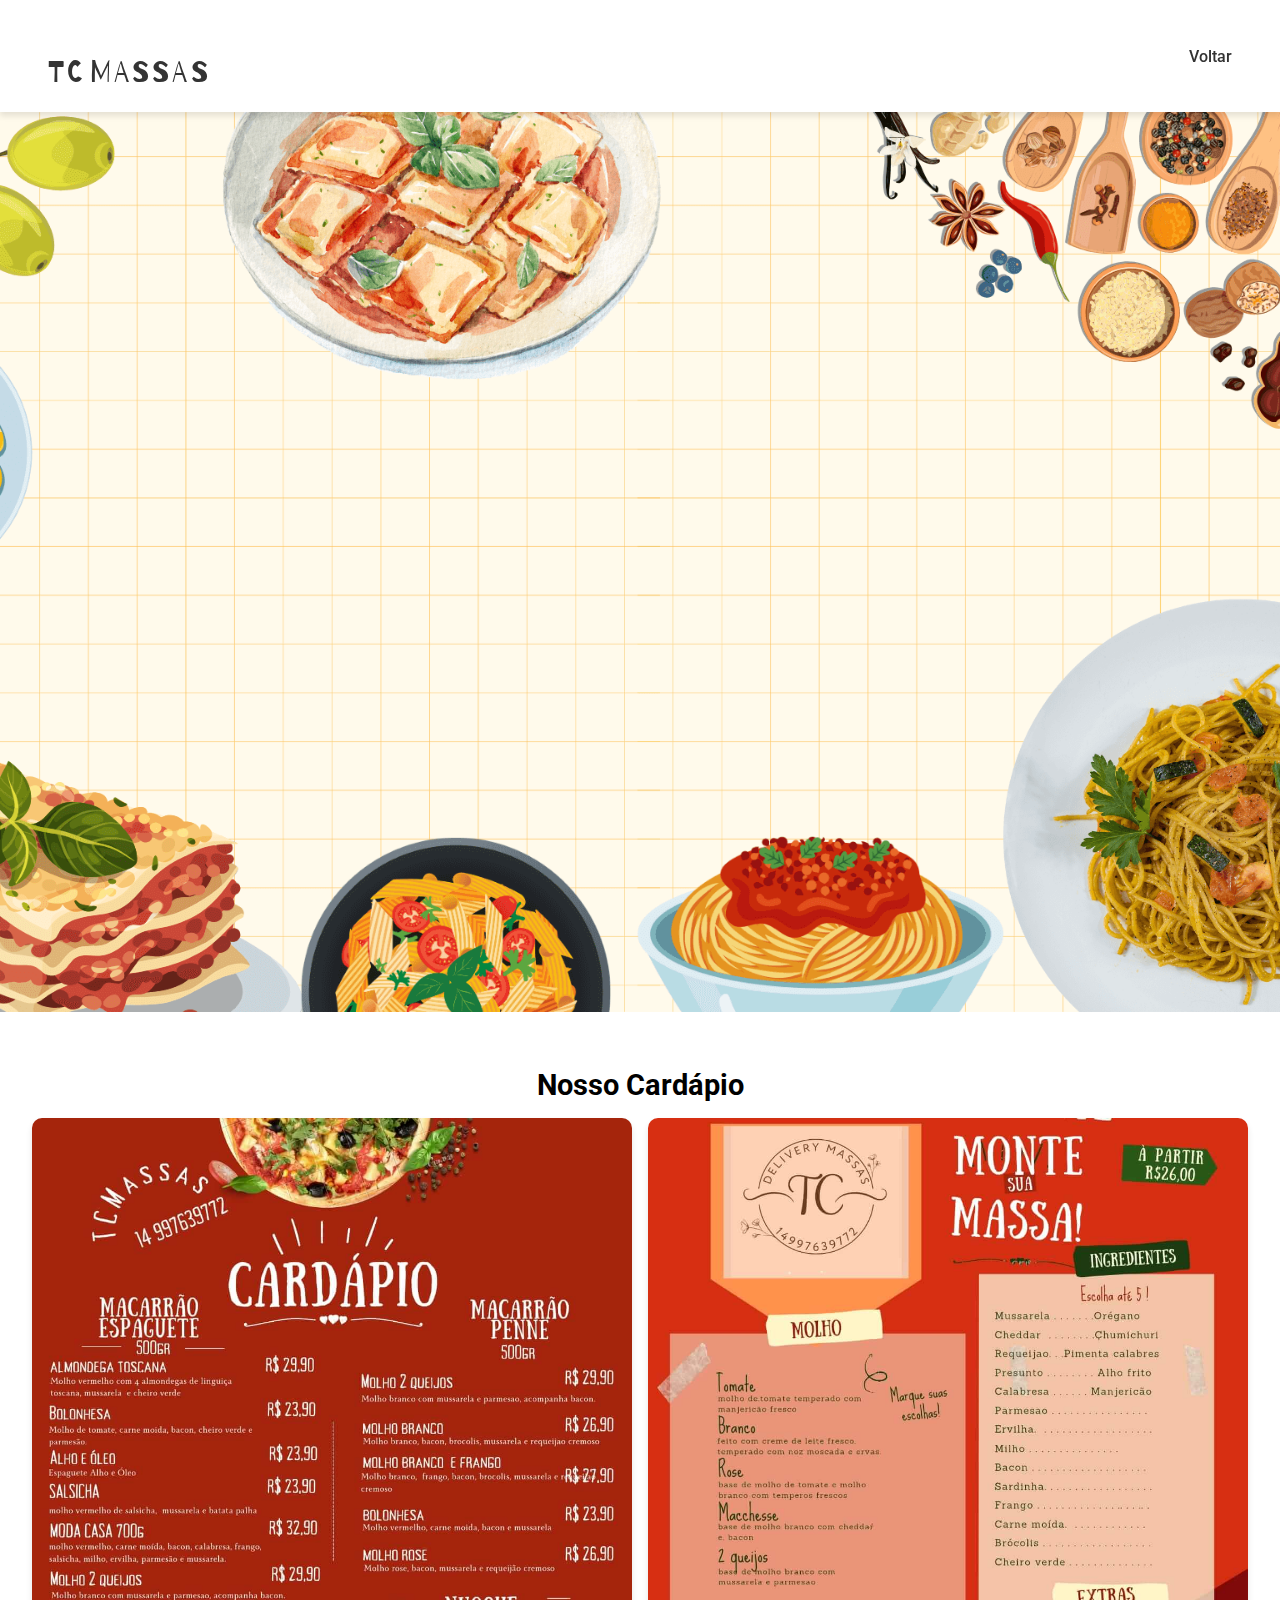
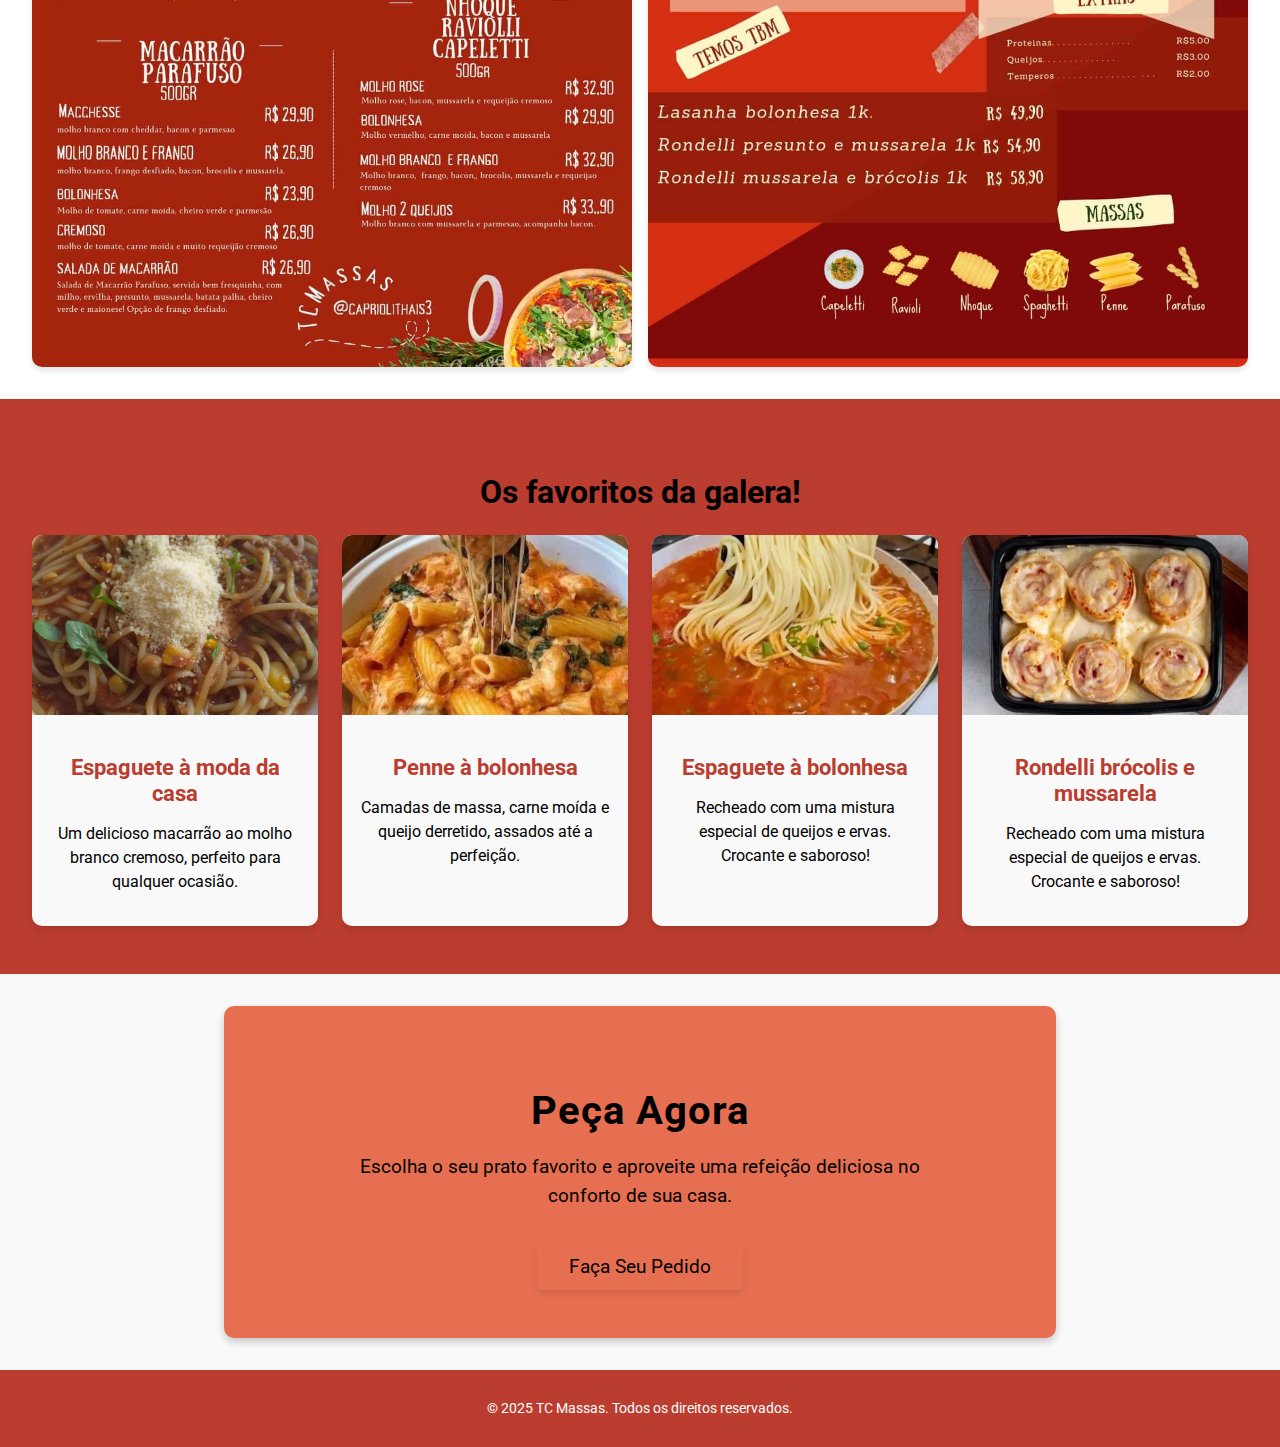
<file: menu.html>
<!DOCTYPE html>
<html lang="en">
<head>
    <meta charset="UTF-8">
    <meta name="viewport" content="width=device-width, initial-scale=1.0">
    <title>Cardápio</title>
    <link rel="stylesheet" href="menu.css">
    <script src="script.js"></script>
    <link rel="icon" href="imagens/macarrao-instantaneo.png" type="image/png">

</head>
<body>
    <body>
        <header id="cabecalho">
            <nav class="navbar">    
                <a href="index.html">
                    <div class="logo">TC Massas</div>
                </a>
                <ul>
                    <li><a href="index.html">Voltar</a></li>
                </ul>  
            </nav>
        </header>

        <section id="banner_section">
            <div>
                <h1>Nossas opções para suas refeições</h1>
            </div>
        </section>
    
        <main>
            <section id="pratos">
                <h2>Nosso Cardápio</h2>
                <div class="menu-container">
                    <div class="menu-card">
                        <img src="imagens/cardapio1.jpeg" alt="Cardápio 1">
                    </div>
                    <div class="menu-card">
                        <img src="imagens/cardapio2.jpeg" alt="Cardápio 2">
                    </div>
                </div>
            </section>
        </main>

        <section id="pratos-destaque">
            <h2>Os favoritos da galera!</h2>
            <div class="cards-container">
                <div class="card">
                    <img src="imagens/macarrao1.jpeg" alt="Macarrão ao Molho Branco">
                    <div class="card-content">
                        <h3>Espaguete à moda da casa</h3>
                        <p>Um delicioso macarrão ao molho branco cremoso, perfeito para qualquer ocasião.</p>
                    </div>
                </div>
                <div class="card">
                    <img src="imagens/macarrao2.jpeg" alt="Lasanha à Bolonhesa">
                    <div class="card-content">
                        <h3>Penne à bolonhesa</h3>
                        <p>Camadas de massa, carne moída e queijo derretido, assados até a perfeição.</p>
                    </div>
                </div>
                <div class="card">
                    <img src="imagens/macarrao3.jpeg" alt="Pastel Especial">
                    <div class="card-content">
                        <h3>Espaguete à bolonhesa</h3>
                        <p>Recheado com uma mistura especial de queijos e ervas. Crocante e saboroso!</p>
                    </div>
                </div>
                <div class="card">
                    <img src="imagens/massa6.jpeg" alt="Pastel Especial">
                    <div class="card-content">
                        <h3>Rondelli brócolis e mussarela</h3>
                        <p>Recheado com uma mistura especial de queijos e ervas. Crocante e saboroso!</p>
                    </div>
                </div>
                
               
               
            </div>
        </section>

        <section id="fazer-pedido">
            <div class="pedido-container">
                <h2>Peça Agora</h2>
                <p>Escolha o seu prato favorito e aproveite uma refeição deliciosa no conforto de sua casa.</p>
                <a href="https://instadelivery.com.br/tcmassas?fbclid=PAY2xjawHqsr9leHRuA2FlbQIxMQABpvLUCqMK_4yzY7LFJrjmqkTj2K7me0gWehz49ZCkp7pghBLX71WU0EmjVg_aem_edXbezMdI_ctI15GgkxV9w" class="btn-pedido">Faça Seu Pedido</a>
            </div>
        </section>
        

        
    
        <footer class="menu-footer">
            <p>&copy; 2025 TC Massas. Todos os direitos reservados.</p>
        </footer>
    </body>
    
</body>
</html>
</file>
<file: menu.css>
@import url('https://fonts.googleapis.com/css2?family=Barrio&family=Montserrat:wght@526&family=Outfit:wght@100..900&family=Roboto:ital,wght@0,100;0,300;0,400;0,500;0,700;0,900;1,100;1,300;1,400;1,500;1,700;1,900&family=Rubik:ital,wght@0,300..900;1,300..900&family=STIX+Two+Text:ital,wght@0,400..700;1,400..700&family=Source+Code+Pro:ital,wght@0,200..900;1,200..900&family=Ubuntu:ital,wght@0,300;0,400;0,500;0,700;1,300;1,400;1,500;1,700&display=swap');
@import url('https://fonts.googleapis.com/css2?family=Montserrat:wght@526&family=Roboto:ital,wght@0,100;0,300;0,400;0,500;0,700;0,900;1,100;1,300;1,400;1,500;1,700;1,900&family=Rubik:ital,wght@0,300..900;1,300..900&family=Ubuntu:ital,wght@0,300;0,400;0,500;0,700;1,300;1,400;1,500;1,700&display=swap');
@import url('https://fonts.googleapis.com/css2?family=Montserrat:wght@526&family=Outfit:wght@100..900&family=Roboto:ital,wght@0,100;0,300;0,400;0,500;0,700;0,900;1,100;1,300;1,400;1,500;1,700;1,900&family=Rubik:ital,wght@0,300..900;1,300..900&family=Ubuntu:ital,wght@0,300;0,400;0,500;0,700;1,300;1,400;1,500;1,700&display=swap');
@import url('https://fonts.googleapis.com/css2?family=Montserrat:wght@526&family=Outfit:wght@100..900&family=Roboto:ital,wght@0,100;0,300;0,400;0,500;0,700;0,900;1,100;1,300;1,400;1,500;1,700;1,900&family=Rubik:ital,wght@0,300..900;1,300..900&family=Source+Code+Pro:ital,wght@0,200..900;1,200..900&family=Ubuntu:ital,wght@0,300;0,400;0,500;0,700;1,300;1,400;1,500;1,700&display=swap');
@import url('https://fonts.googleapis.com/css2?family=Montserrat:wght@526&family=Outfit:wght@100..900&family=Roboto:ital,wght@0,100;0,300;0,400;0,500;0,700;0,900;1,100;1,300;1,400;1,500;1,700;1,900&family=Rubik:ital,wght@0,300..900;1,300..900&family=STIX+Two+Text:ital,wght@0,400..700;1,400..700&family=Source+Code+Pro:ital,wght@0,200..900;1,200..900&family=Ubuntu:ital,wght@0,300;0,400;0,500;0,700;1,300;1,400;1,500;1,700&display=swap');
/* Estilo Geral */
body {
    font-family: 'Roboto', sans-serif;
    background-color: #f9f9f9;
    color: #333;
    margin: 0;
    padding: 0;
}

a{
    text-decoration: none;
}
.navbar {
    display: flex;
    justify-content: center;
    align-items: center;
    padding: 1rem 2rem;
    background-color: #fff;
    box-shadow: 0 4px 6px rgba(0, 0, 0, 0.1);
    position: sticky;
    top: 0;
    z-index: 1000;
    height: 80px;
}

.navbar .logo {
    position: absolute;
    left: 3rem;
    color: #333;
    text-transform: uppercase;
    font-family: "Barrio", serif;
    font-weight: 400;
    font-style: normal;
    font-size: 30px;
    display: flex;
    gap: 0.2rem;
}

/* Animação de pulo */
@keyframes jump {
    0% {
        transform: translateY(0);
    }
    50% {
        transform: translateY(-10px);
    }
    100% {
        transform: translateY(0);
    }
}

.navbar .logo span {
    display: inline-block;
    animation: jump 0.5s ease infinite;
}

/* Delay para que as letras pulem separadamente */
.navbar .logo span:nth-child(1) {
    animation-delay: 0s;
}

.navbar .logo span:nth-child(2) {
    animation-delay: 0.1s;
}

.navbar .logo span:nth-child(3) {
    animation-delay: 0.2s;
}

.navbar .logo span:nth-child(4) {
    animation-delay: 0.3s;
}

.navbar .logo span:nth-child(5) {
    animation-delay: 0.4s;
}

.navbar .logo span:nth-child(6) {
    animation-delay: 0.5s;
}

.navbar .logo span:nth-child(7) {
    animation-delay: 0.6s;
}


.navbar ul {
    display: flex;
    list-style: none;
    margin-left: auto; 
}

.navbar ul li {
    margin: 0 1rem;
}

.navbar ul li a {
    text-decoration: none;
    color: #333;
    font-weight: 500;
    transition: color 0.3s;
    font-size: 16px;
}

.navbar ul li a:hover {
    color: #e1938a;
}


#banner_section {
    width: 100%;
    height: 100vh;
    background: url('imagens/tc\ massas\ \(1920\ x\ 1080\ px\).png') no-repeat center center/cover;
    display: flex;
    align-items: center;
    justify-content: center;
    text-align: center;
    color: #000000;
}

#banner_section h1 {
    font-family: "STIX Two Text", serif;
    letter-spacing: 5px;
    color: black;
    font-size: 3rem;
    font-weight: 300;
    opacity: 0;
    transform: translateY(-20px);
    animation: fadeInUp 1s ease-out forwards;
}

/* Definição da animação */
@keyframes fadeInUp {
    to {
        opacity: 1;
        transform: translateY(0);
    }
}


/* Seção de Pratos */
#pratos {
    text-align: center;
    padding: 2rem 1rem;
    background-color: #fff;
}

#pratos h2 {
    font-size: 1.8rem;
    margin-bottom: 1rem;
    color: black;
}

/* Container de Cardápio */
.menu-container {
    display: grid;
    grid-template-columns: repeat(auto-fit, minmax(250px, 1fr));
    gap: 1rem;
    justify-items: center;
    padding: 0 1rem;
}

/* Cartões de Cardápio */
.menu-card {
    overflow: hidden;
    border-radius: 10px;
    box-shadow: 0 4px 6px rgba(0, 0, 0, 0.1);
    transition: transform 0.3s ease, box-shadow 0.3s ease;
    max-width: 100%;
}

.menu-card img {
    width: 100%;
    display: block;
    transition: transform 0.3s ease;
}

.menu-card:hover {
    transform: translateY(-5px);
    box-shadow: 0 8px 16px rgba(0, 0, 0, 0.2);
}

.menu-card:hover img {
    transform: scale(1.05);
}

/* Rodapé */
.menu-footer {
    background-color: #ba3d2f;
    color: #fff;
    text-align: center;
    padding: 1rem 0;
    font-size: 0.9rem;
}

/* Seção de Destaque dos Pratos */
#pratos-destaque {
    text-align: center;
    padding: 3rem 1rem;
    background-color: #ba3d2f;
}

#pratos-destaque h2 {
    font-size: 2rem;
    margin-bottom: 1.5rem;
    color: black;
}

/* Container dos Cards */
.cards-container {
    display: grid;
    grid-template-columns: repeat(auto-fit, minmax(220px, 1fr));
    gap: 1.5rem;
    justify-items: center;
    padding: 0 1rem;
}

/* Estilo dos Cards */
.card {
    background-color: #f9f9f9;
    border-radius: 10px;
    overflow: hidden;
    box-shadow: 0 4px 6px rgba(0, 0, 0, 0.1);
    transition: transform 0.3s ease, box-shadow 0.3s ease;
    max-width: 100%;
}

.card img {
    width: 100%;
    height: 180px;
    object-fit: cover;
    display: block;
}

.card-content {
    padding: 1rem;
}

.card-content h3 {
    font-size: 1.4rem;
    color: #ba3d2f;
    margin-bottom: 0.5rem;
}

.card-content p {
    font-size: 1rem;
    color: black;
    line-height: 1.5;
}

/* Hover Effects */
.card:hover {
    transform: translateY(-2px);
    box-shadow: 0 8px 16px rgba(0, 0, 0, 0.2);
}

#fazer-pedido {
    background-color:#e76f51;
    color:black;
    text-align: center;
    padding: 3rem 1rem;
    border-radius: 10px;
    margin: 2rem auto;
    box-shadow: 0 4px 8px rgba(0, 0, 0, 0.2);
    width: 90%;
    max-width: 800px;
}

#fazer-pedido .pedido-container {
    max-width: 600px;
    margin: 0 auto;
}

#fazer-pedido h2 {
    font-size: 2.5rem;
    margin-bottom: 1rem;
    font-family: 'Roboto', sans-serif;
    font-weight: bold;
    letter-spacing: 1px;
}

#fazer-pedido p {
    font-size: 1.2rem;
    line-height: 1.5;
    margin-bottom: 2rem;
    font-family: 'Roboto', sans-serif;
}

.btn-pedido {
    display: inline-block;
    padding: 0.75rem 2rem;
    font-size: 1.2rem;
    font-family: 'Roboto', sans-serif;
    color: black;
    background-color:transparent;
    border: none;
    border-radius: 5px;
    text-decoration: none;
    box-shadow: 0 4px 6px rgba(0, 0, 0, 0.1);
    transition: background-color 0.3s, transform 0.2s, box-shadow 0.3s;
}

.btn-pedido:hover {
    background-color: rgb(235, 153, 98);
    transform: translateY(-3px);
    box-shadow: 0 8px 12px rgba(0, 0, 0, 0.2);
}

.btn-pedido:active {
    transform: translateY(0);
    box-shadow: 0 4px 6px rgba(0, 0, 0, 0.1);
}


/* Responsividade para Dispositivos Menores */
@media (max-width: 768px) {
    .navbar {
        display: flex;
        justify-content: center;
        align-items: center;
        padding: 1rem 2rem;
        background-color: #fff;
        box-shadow: 0 4px 6px rgba(0, 0, 0, 0.1);
        position: sticky;
        top: 0;
        z-index: 1000;
        height: 80px;

    }

    .navbar .logo {
        position: absolute;
    left: 3rem;
    color: #333;
    text-transform: uppercase;
    font-family: "Barrio", serif;
    font-weight: 400;
    font-style: normal;
    font-size: 30px;
    display: flex;
    gap: 0.2rem;
    }

    .navbar ul {
        flex-direction: column;
        align-items: center;
        margin-top: 1rem;
    }

    .navbar ul li {
        margin: 0.5rem 0;
    }

    .navbar ul li a {
        font-size: 14px;
    }


    #pratos h2,
    #pratos-destaque h2 {
        font-size: 1.6rem;
    }

    .menu-container,
    .cards-container {
        gap: 1rem;
    }

    .card-content h3 {
        font-size: 1.2rem;
    }

    .card-content p {
        font-size: 1rem;
    }

    #banner_section h1{
        font-family: "STIX Two Text", serif;
        letter-spacing: 5px;
        color: black;
        font-size: 3rem;
        font-weight: 300;
        opacity: 0;
        transform: translateY(-20px);
        animation: fadeInUp 1s ease-out forwards;
    

    }
}
</file>
